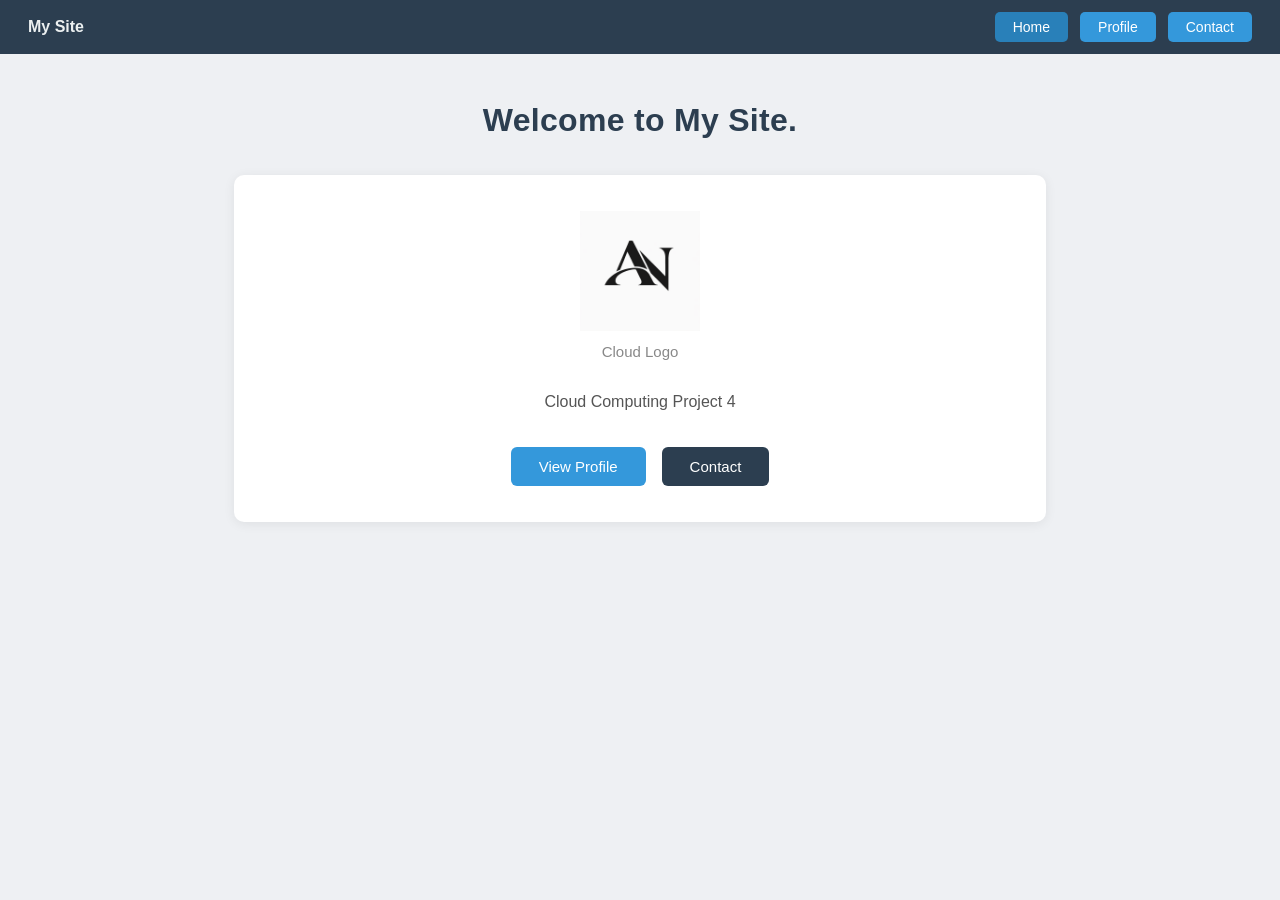
<file: index.html>
<!DOCTYPE html>
<html lang="en">
<head>
  <meta charset="UTF-8" />
  <meta name="viewport" content="width=device-width, initial-scale=1.0" />
  <title>My Site</title>
  <link rel="stylesheet" href="style.css" />
</head>
<body>

  <nav>
    <span class="brand">My Site</span>
    <a href="index.html" class="active">Home</a>
    <a href="page1.html">Profile</a>
    <a href="page2.html">Contact</a>
  </nav>

  <div class="page-content">
    <h1 class="page-title">Welcome to My Site. </h1>

    <div class="card">
      <div class="hero-logo">
        <img src="cloud_logo.png" alt="Logo" />
        <span class="logo-caption">Cloud Logo</span>
      </div>
      <p class="hero-desc">
        Cloud Computing Project 4
      </p>
      <div class="hero-buttons">
        <a href="page1.html" class="btn">View Profile</a>
        <a href="page2.html" class="btn secondary">Contact</a>
      </div>
    </div>
  </div>

</body>
</html>
</file>
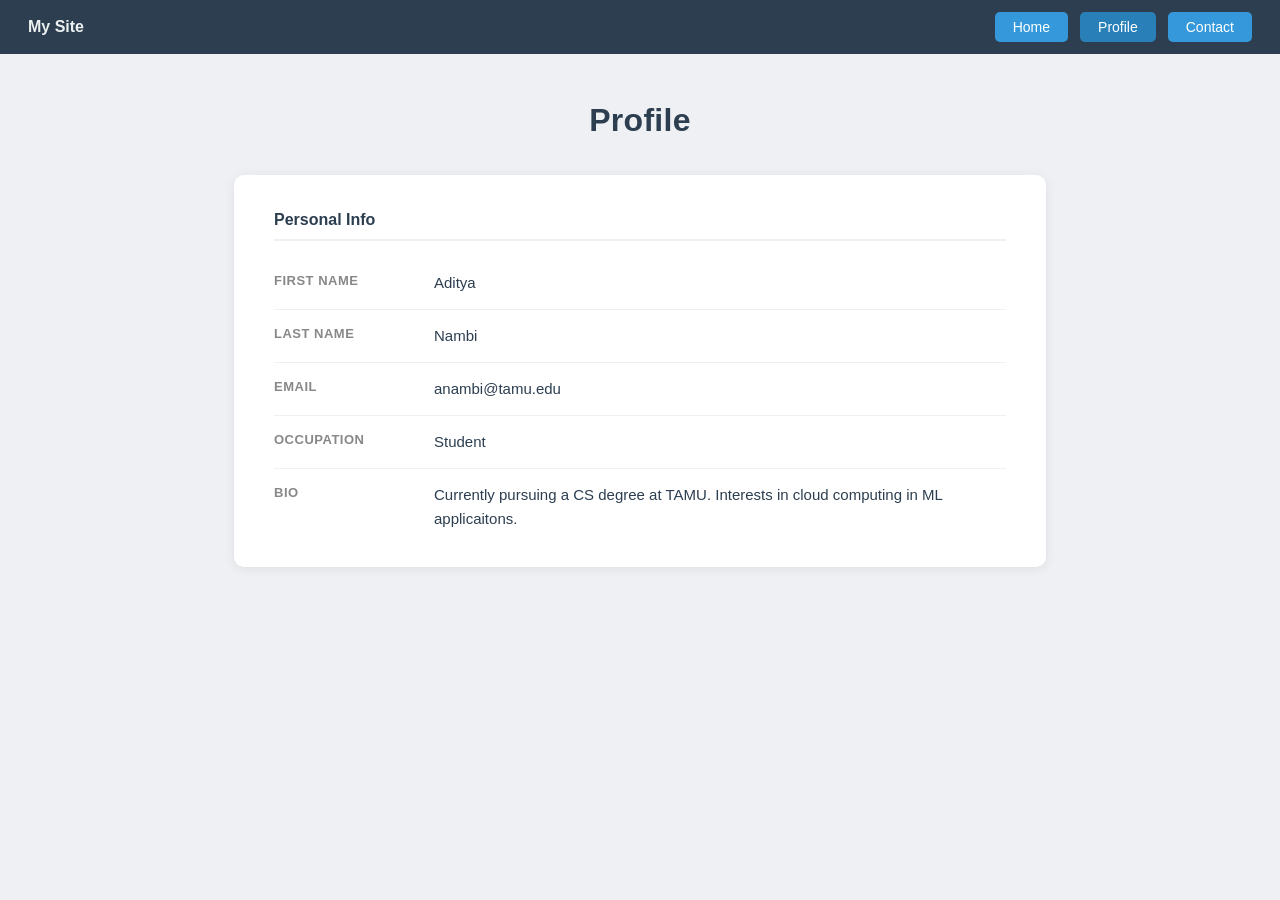
<file: page1.html>
<!DOCTYPE html>
<html lang="en">
<head>
  <meta charset="UTF-8" />
  <meta name="viewport" content="width=device-width, initial-scale=1.0" />
  <title>Profile - My Site</title>
  <link rel="stylesheet" href="style.css" />
</head>
<body>

  <nav>
    <span class="brand">My Site</span>
    <a href="index.html">Home</a>
    <a href="page1.html" class="active">Profile</a>
    <a href="page2.html">Contact</a>
  </nav>

  <div class="page-content">
    <h1 class="page-title">Profile</h1>

    <div class="card">
      <p class="section-heading">Personal Info</p>
      <div class="info-row">
        <span class="info-label">First Name</span>
        <span class="info-value">Aditya</span>
      </div>
      <div class="info-row">
        <span class="info-label">Last Name</span>
        <span class="info-value">Nambi</span>
      </div>
      <div class="info-row">
        <span class="info-label">Email</span>
        <span class="info-value">anambi@tamu.edu</span>
      </div>
      <div class="info-row">
        <span class="info-label">Occupation</span>
        <span class="info-value">Student</span>
      </div>
      <div class="info-row">
        <span class="info-label">Bio</span>
        <span class="info-value">Currently pursuing a CS degree at TAMU. Interests in cloud computing in ML applicaitons.</span>
      </div>
    </div>
  </div>

</body>
</html>
</file>
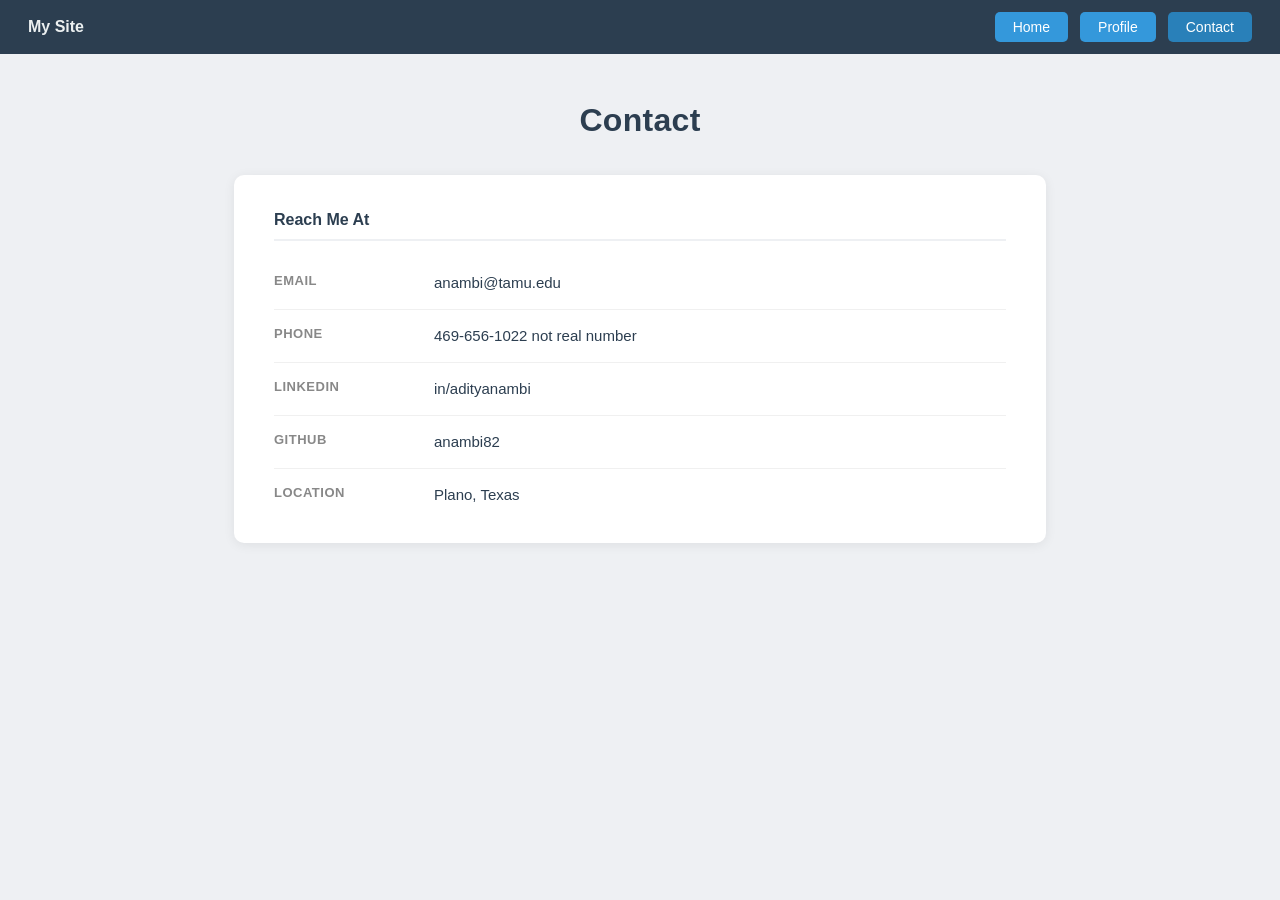
<file: page2.html>
<!DOCTYPE html>
<html lang="en">
<head>
  <meta charset="UTF-8" />
  <meta name="viewport" content="width=device-width, initial-scale=1.0" />
  <title>Contact - My Site</title>
  <link rel="stylesheet" href="style.css" />
</head>
<body>

  <nav>
    <span class="brand">My Site</span>
    <a href="index.html">Home</a>
    <a href="page1.html">Profile</a>
    <a href="page2.html" class="active">Contact</a>
  </nav>

  <div class="page-content">
    <h1 class="page-title">Contact</h1>

    <div class="card">
      <p class="section-heading">Reach Me At</p>
      <div class="info-row">
        <span class="info-label">Email</span>
        <span class="info-value">anambi@tamu.edu</span>
      </div>
      <div class="info-row">
        <span class="info-label">Phone</span>
        <span class="info-value">469-656-1022 not real number</span>
      </div>
      <div class="info-row">
        <span class="info-label">LinkedIn</span>
        <span class="info-value">in/adityanambi</span>
      </div>
      <div class="info-row">
        <span class="info-label">GitHub</span>
        <span class="info-value">anambi82</span>
      </div>
      <div class="info-row">
        <span class="info-label">Location</span>
        <span class="info-value">Plano, Texas</span>
      </div>
    </div>
  </div>

</body>
</html>
</file>
<file: style.css>
* {
  box-sizing: border-box;
  margin: 0;
  padding: 0;
}

body {
  font-family: 'Segoe UI', Arial, sans-serif;
  background: #eef0f3;
  color: #2c3e50;
}

/* Nav */
nav {
  background: #2c3e50;
  padding: 12px 28px;
  display: flex;
  align-items: center;
  gap: 12px;
}

nav .brand {
  color: #ecf0f1;
  font-weight: bold;
  font-size: 16px;
  margin-right: auto;
}

nav a {
  text-decoration: none;
  color: white;
  background: #3498db;
  padding: 7px 18px;
  border-radius: 5px;
  font-size: 14px;
  font-weight: 500;
  transition: background 0.2s;
}

nav a:hover {
  background: #2980b9;
}

nav a.active {
  background: #2980b9;
}

/* Page wrapper */
.page-content {
  max-width: 860px;
  margin: 0 auto;
  padding: 48px 24px 64px;
}

/* Page title */
.page-title {
  text-align: center;
  font-size: 32px;
  font-weight: 700;
  color: #2c3e50;
  margin-bottom: 36px;
  letter-spacing: 0.3px;
}

/* Card */
.card {
  background: white;
  border-radius: 10px;
  padding: 36px 40px;
  box-shadow: 0 2px 12px rgba(0, 0, 0, 0.07);
  margin-bottom: 28px;
}

/* Landing hero */
.hero-logo {
  display: flex;
  flex-direction: column;
  align-items: center;
  margin-bottom: 28px;
}

.hero-logo img {
  width: 120px;
  height: 120px;
  object-fit: contain;
  margin-bottom: 12px;
}

.hero-logo .logo-caption {
  color: #888;
  font-size: 15px;
}

.hero-desc {
  text-align: center;
  font-size: 16px;
  color: #555;
  line-height: 1.7;
  max-width: 560px;
  margin: 0 auto 32px;
}

.hero-buttons {
  display: flex;
  justify-content: center;
  gap: 16px;
}

.btn {
  display: inline-block;
  background: #3498db;
  color: white;
  padding: 11px 28px;
  border-radius: 6px;
  text-decoration: none;
  font-size: 15px;
  font-weight: 500;
  transition: background 0.2s;
}

.btn:hover {
  background: #2980b9;
}

.btn.secondary {
  background: #2c3e50;
}

.btn.secondary:hover {
  background: #1a252f;
}

/* Static info rows */
.info-row {
  display: flex;
  align-items: flex-start;
  padding: 14px 0;
  border-bottom: 1px solid #f0f0f0;
  gap: 20px;
}

.info-row:last-child {
  border-bottom: none;
  padding-bottom: 0;
}

.info-row:first-child {
  padding-top: 0;
}

.info-label {
  font-weight: 600;
  color: #888;
  font-size: 13px;
  text-transform: uppercase;
  letter-spacing: 0.5px;
  min-width: 140px;
  padding-top: 2px;
}

.info-value {
  color: #2c3e50;
  font-size: 15px;
  line-height: 1.6;
}

.section-heading {
  font-size: 16px;
  font-weight: 700;
  color: #2c3e50;
  margin-bottom: 16px;
  padding-bottom: 10px;
  border-bottom: 2px solid #eef0f3;
}
</file>
